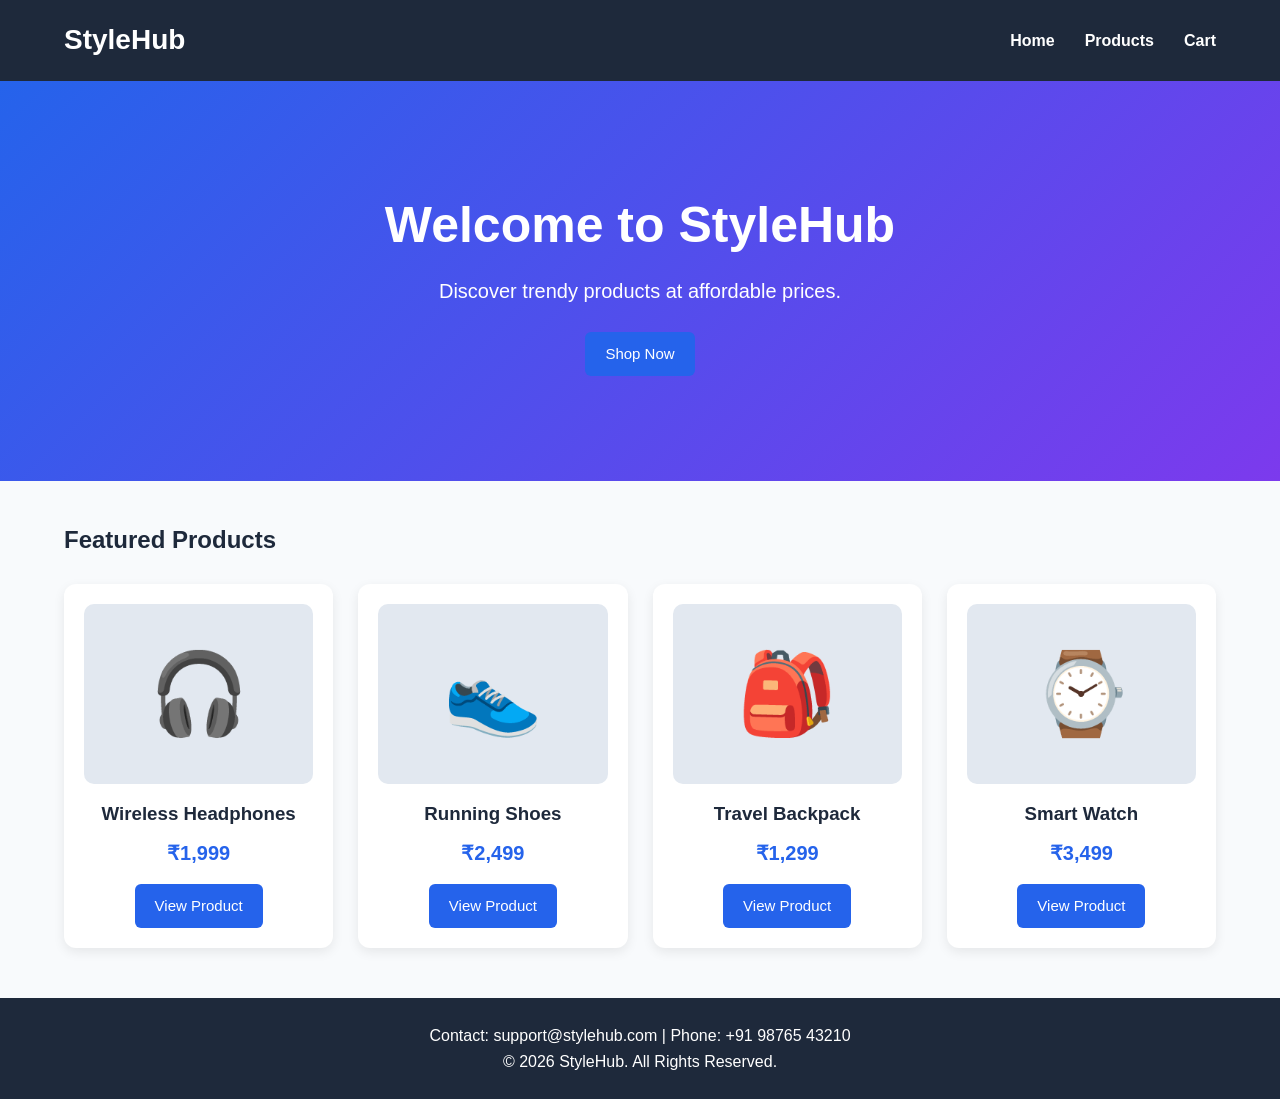
<file: my store-frontend/index.html>
<!DOCTYPE html>
<html lang="en">
<head>
    <meta charset="UTF-8">
    <meta name="viewport" content="width=device-width, initial-scale=1.0">
    <title>StyleHub - Home</title>
    <link rel="stylesheet" href="style.css">
</head>

<body>

<header>
    <div class="logo">StyleHub</div>

    <nav>
        <a href="index.html">Home</a>
        <a href="products.html">Products</a>
        <a href="cart.html">Cart</a>
    </nav>
</header>

<main>

    <!-- Hero Section -->
    <section class="hero">
        <div>
            <h1>Welcome to StyleHub</h1>
            <p>Discover trendy products at affordable prices.</p>
            <a href="products.html" class="btn">Shop Now</a>
        </div>
    </section>

    <!-- Featured Products -->
    <section class="container">
        <h2>Featured Products</h2>

        <div class="product-grid">

            <div class="product-card">
                <div class="product-image">🎧</div>
                <h3>Wireless Headphones</h3>
                <p class="price">₹1,999</p>
                <a href="product-detail.html" class="btn">View Product</a>
            </div>

            <div class="product-card">
                <div class="product-image">👟</div>
                <h3>Running Shoes</h3>
                <p class="price">₹2,499</p>
                <a href="product-detail.html" class="btn">View Product</a>
            </div>

            <div class="product-card">
                <div class="product-image">🎒</div>
                <h3>Travel Backpack</h3>
                <p class="price">₹1,299</p>
                <a href="product-detail.html" class="btn">View Product</a>
            </div>

            <div class="product-card">
                <div class="product-image">⌚</div>
                <h3>Smart Watch</h3>
                <p class="price">₹3,499</p>
                <a href="product-detail.html" class="btn">View Product</a>
            </div>

        </div>
    </section>

</main>

<footer>
    <p>Contact: support@stylehub.com | Phone: +91 98765 43210</p>
    <p>&copy; 2026 StyleHub. All Rights Reserved.</p>
</footer>

</body>
</html>
</file>
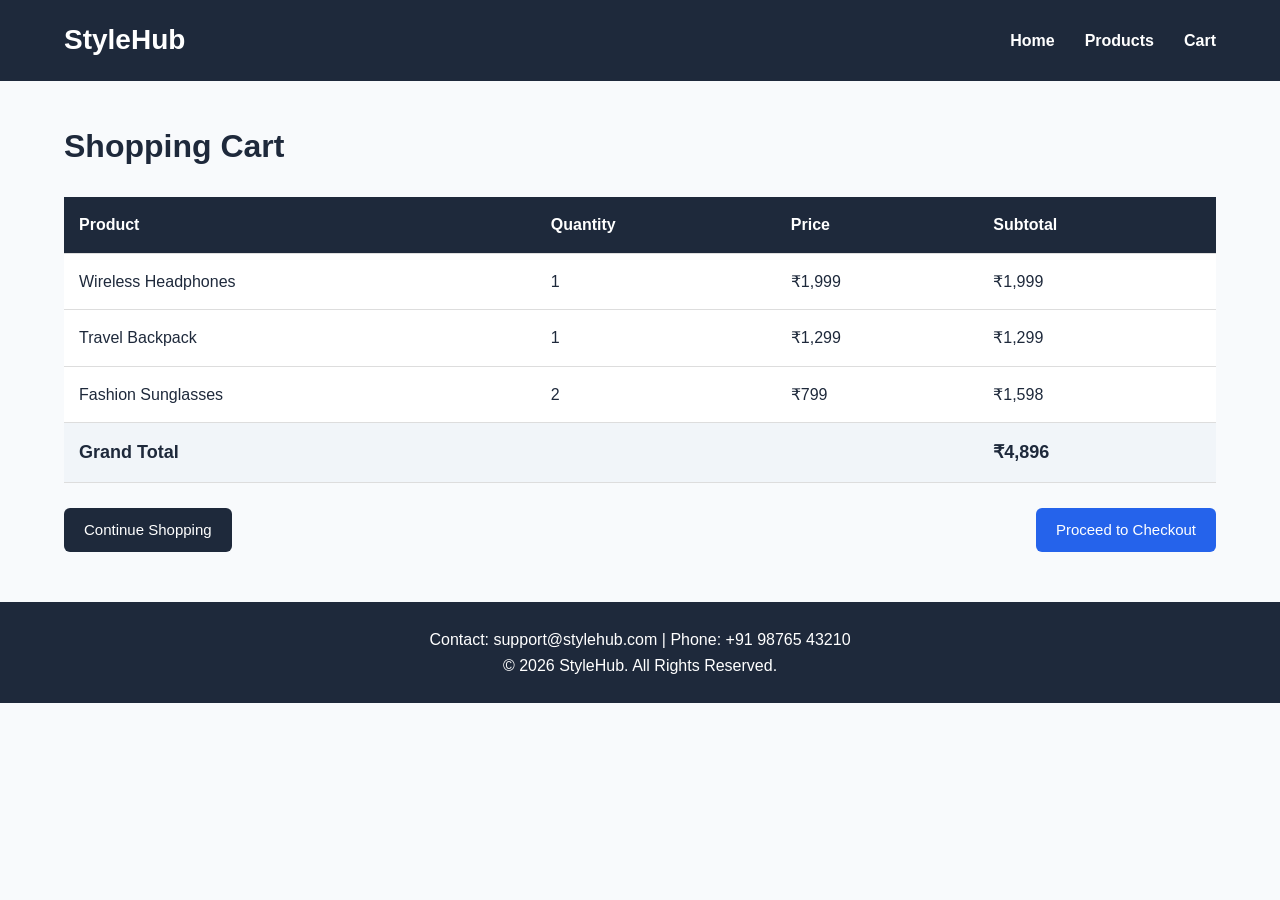
<file: my store-frontend/cart.html>
<!DOCTYPE html>
<html lang="en">
<head>
    <meta charset="UTF-8">
    <meta name="viewport" content="width=device-width, initial-scale=1.0">
    <title>StyleHub - Cart</title>
    <link rel="stylesheet" href="style.css">
</head>

<body>

<header>
    <div class="logo">StyleHub</div>

    <nav>
        <a href="index.html">Home</a>
        <a href="products.html">Products</a>
        <a href="cart.html">Cart</a>
    </nav>
</header>

<main class="container">

    <h1>Shopping Cart</h1>

    <div class="table-container">

        <table>

            <thead>
                <tr>
                    <th>Product</th>
                    <th>Quantity</th>
                    <th>Price</th>
                    <th>Subtotal</th>
                </tr>
            </thead>

            <tbody>

                <tr>
                    <td>Wireless Headphones</td>
                    <td>1</td>
                    <td>₹1,999</td>
                    <td>₹1,999</td>
                </tr>

                <tr>
                    <td>Travel Backpack</td>
                    <td>1</td>
                    <td>₹1,299</td>
                    <td>₹1,299</td>
                </tr>

                <tr>
                    <td>Fashion Sunglasses</td>
                    <td>2</td>
                    <td>₹799</td>
                    <td>₹1,598</td>
                </tr>

                <tr class="total">
                    <td colspan="3"><strong>Grand Total</strong></td>
                    <td><strong>₹4,896</strong></td>
                </tr>

            </tbody>

        </table>

    </div>

    <div class="cart-actions">
        <a href="products.html" class="btn secondary">Continue Shopping</a>
        <a href="checkout.html" class="btn">Proceed to Checkout</a>
    </div>

</main>

<footer>
    <p>Contact: support@stylehub.com | Phone: +91 98765 43210</p>
    <p>&copy; 2026 StyleHub. All Rights Reserved.</p>
</footer>

</body>
</html>
</file>
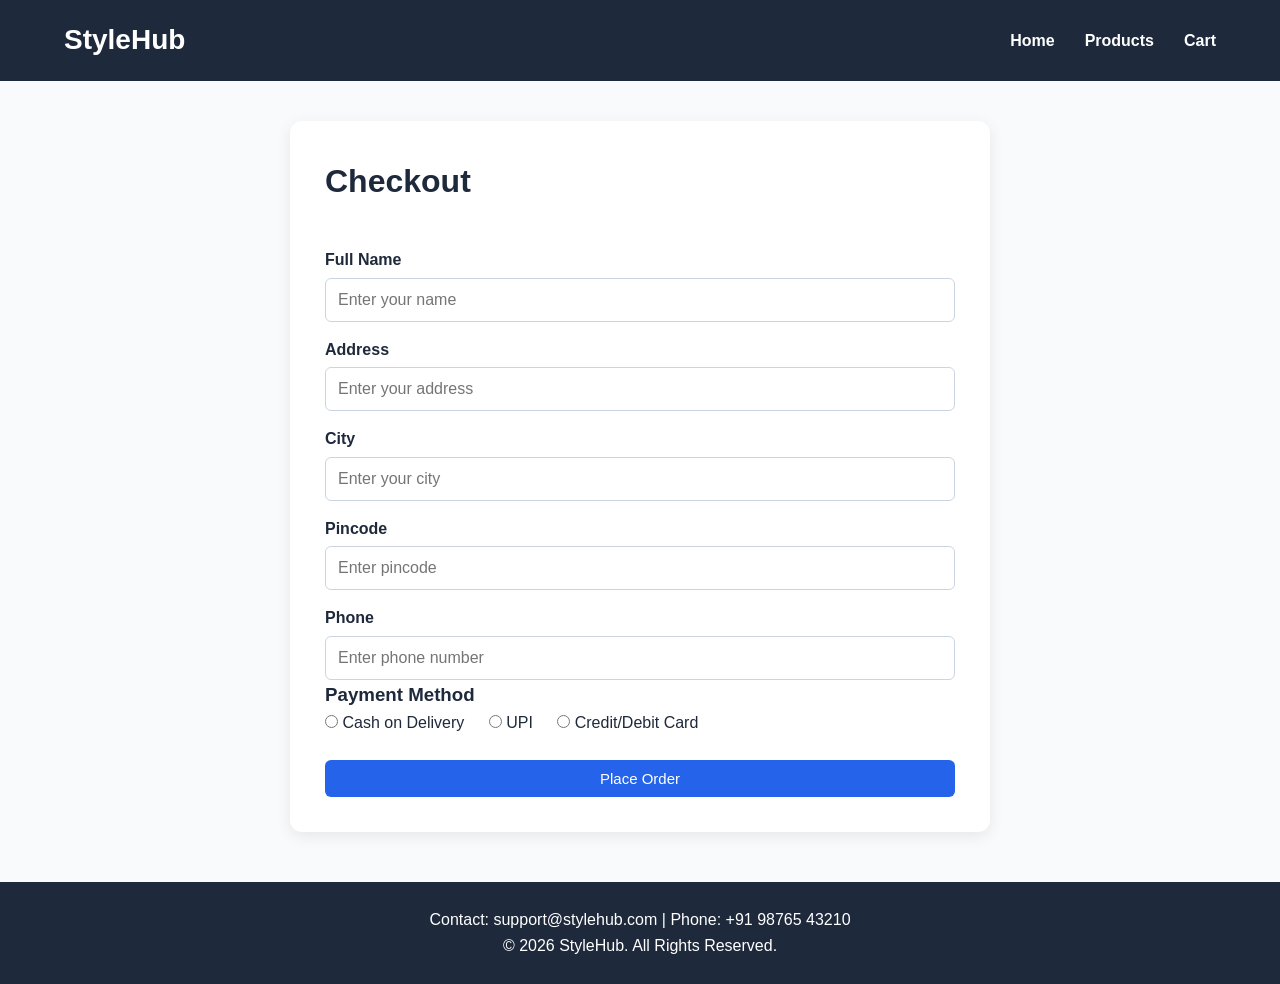
<file: my store-frontend/checkout.html>
<!DOCTYPE html>
<html lang="en">
<head>
    <meta charset="UTF-8">
    <meta name="viewport" content="width=device-width, initial-scale=1.0">
    <title>StyleHub - Checkout</title>
    <link rel="stylesheet" href="style.css">
</head>

<body>

<header>
    <div class="logo">StyleHub</div>

    <nav>
        <a href="index.html">Home</a>
        <a href="products.html">Products</a>
        <a href="cart.html">Cart</a>
    </nav>
</header>

<main class="container">

    <div class="checkout-box">

        <h1>Checkout</h1>

        <form>

            <label for="name">Full Name</label>
            <input type="text" id="name" placeholder="Enter your name" required>

            <label for="address">Address</label>
            <input type="text" id="address" placeholder="Enter your address" required>

            <label for="city">City</label>
            <input type="text" id="city" placeholder="Enter your city" required>

            <label for="pincode">Pincode</label>
            <input type="text" id="pincode" placeholder="Enter pincode" required>

            <label for="phone">Phone</label>
            <input type="tel" id="phone" placeholder="Enter phone number" required>

            <h3>Payment Method</h3>

            <div class="payment-options">

                <label>
                    <input type="radio" name="payment" value="cod" required>
                    Cash on Delivery
                </label>

                <label>
                    <input type="radio" name="payment" value="upi">
                    UPI
                </label>

                <label>
                    <input type="radio" name="payment" value="card">
                    Credit/Debit Card
                </label>

            </div>

            <button type="submit" class="btn">
                Place Order
            </button>

        </form>

    </div>

</main>

<footer>
    <p>Contact: support@stylehub.com | Phone: +91 98765 43210</p>
    <p>&copy; 2026 StyleHub. All Rights Reserved.</p>
</footer>

</body>
</html>
</file>
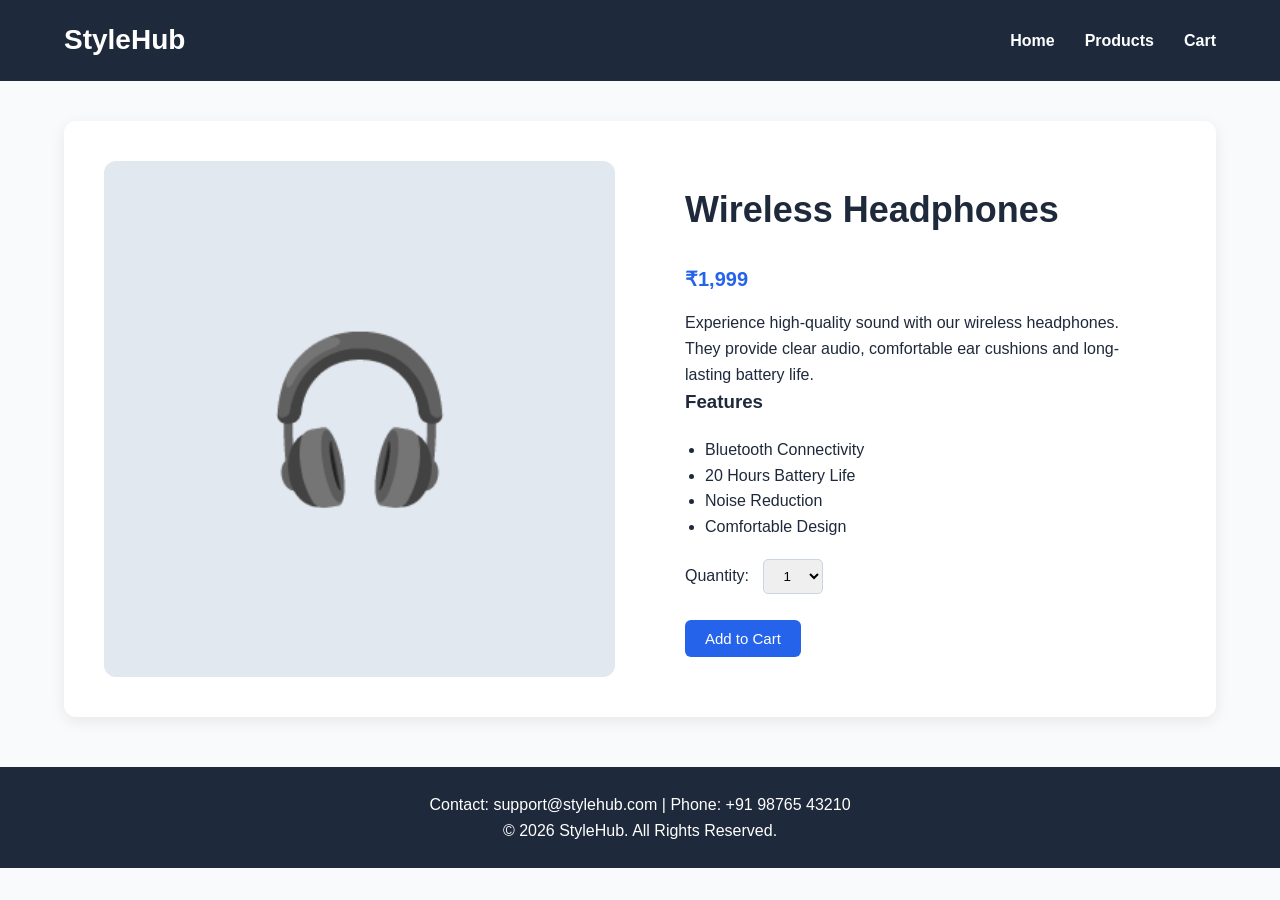
<file: my store-frontend/product-detail.html>
<!DOCTYPE html>
<html lang="en">
<head>
    <meta charset="UTF-8">
    <meta name="viewport" content="width=device-width, initial-scale=1.0">
    <title>StyleHub - Product Details</title>
    <link rel="stylesheet" href="style.css">
</head>

<body>

<header>
    <div class="logo">StyleHub</div>

    <nav>
        <a href="index.html">Home</a>
        <a href="products.html">Products</a>
        <a href="cart.html">Cart</a>
    </nav>
</header>

<main class="container">

    <section class="product-detail">

        <div class="detail-image">
            🎧
        </div>

        <div class="detail-content">

            <h1>Wireless Headphones</h1>

            <p class="price">₹1,999</p>

            <p>
                Experience high-quality sound with our wireless headphones.
                They provide clear audio, comfortable ear cushions and
                long-lasting battery life.
            </p>

            <h3>Features</h3>

            <ul>
                <li>Bluetooth Connectivity</li>
                <li>20 Hours Battery Life</li>
                <li>Noise Reduction</li>
                <li>Comfortable Design</li>
            </ul>

            <label for="quantity">Quantity:</label>

            <select id="quantity">
                <option>1</option>
                <option>2</option>
                <option>3</option>
                <option>4</option>
                <option>5</option>
            </select>

            <br><br>

            <button class="btn">Add to Cart</button>

        </div>

    </section>

</main>

<footer>
    <p>Contact: support@stylehub.com | Phone: +91 98765 43210</p>
    <p>&copy; 2026 StyleHub. All Rights Reserved.</p>
</footer>

</body>
</html>
</file>
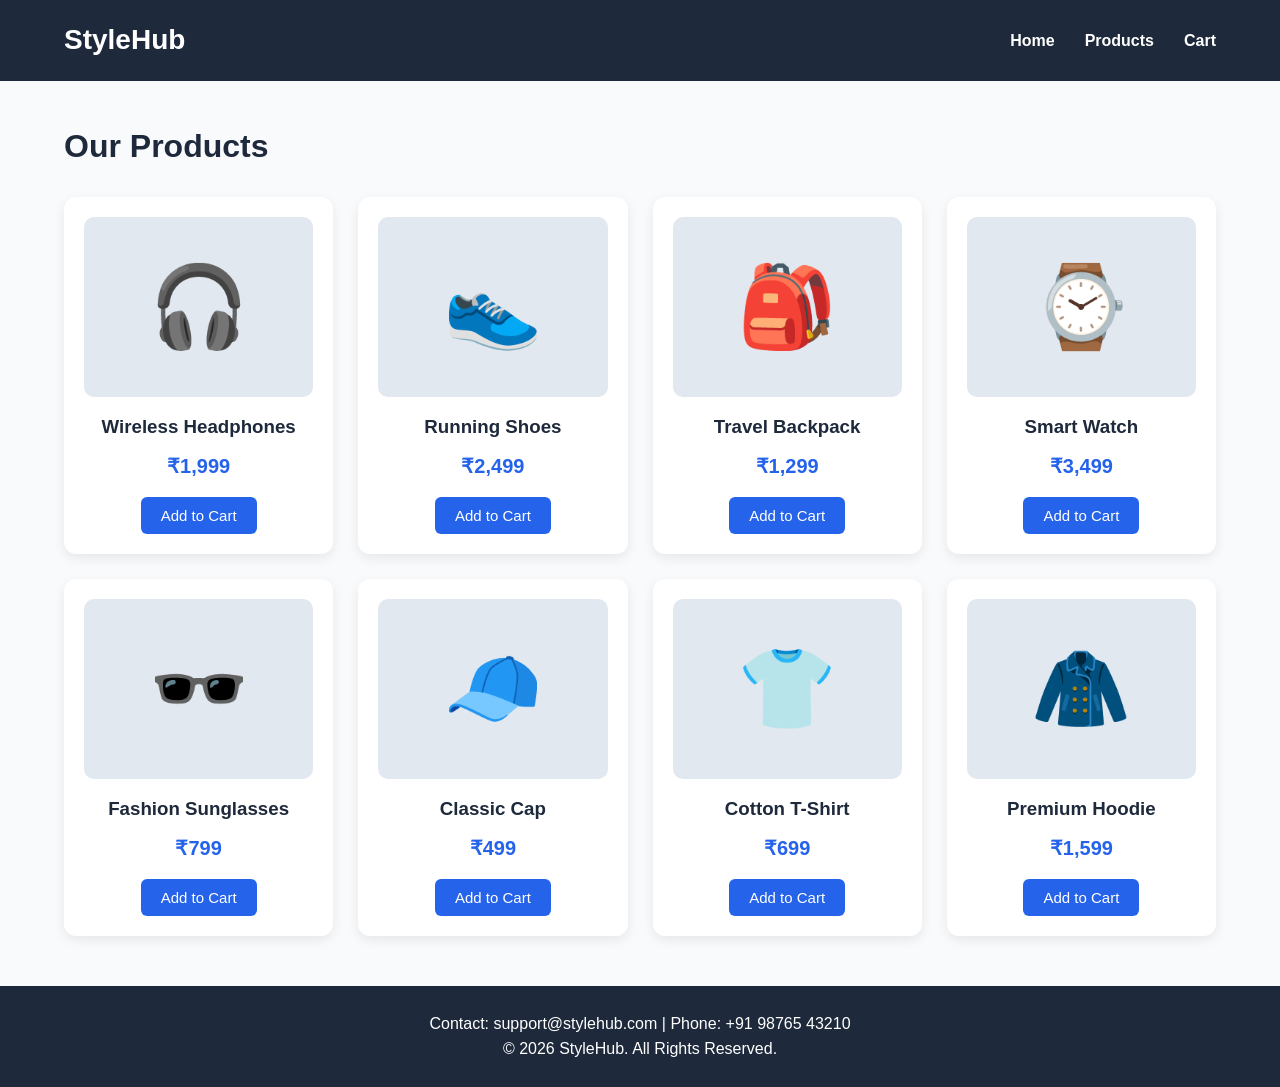
<file: my store-frontend/product.html>
<!DOCTYPE html>
<html lang="en">
<head>
    <meta charset="UTF-8">
    <meta name="viewport" content="width=device-width, initial-scale=1.0">
    <title>StyleHub - Products</title>
    <link rel="stylesheet" href="style.css">
</head>

<body>

<header>
    <div class="logo">StyleHub</div>

    <nav>
        <a href="index.html">Home</a>
        <a href="products.html">Products</a>
        <a href="cart.html">Cart</a>
    </nav>
</header>

<main class="container">

    <h1>Our Products</h1>

    <div class="product-grid">

        <div class="product-card">
            <div class="product-image">🎧</div>
            <h3>Wireless Headphones</h3>
            <p class="price">₹1,999</p>
            <button class="btn">Add to Cart</button>
        </div>

        <div class="product-card">
            <div class="product-image">👟</div>
            <h3>Running Shoes</h3>
            <p class="price">₹2,499</p>
            <button class="btn">Add to Cart</button>
        </div>

        <div class="product-card">
            <div class="product-image">🎒</div>
            <h3>Travel Backpack</h3>
            <p class="price">₹1,299</p>
            <button class="btn">Add to Cart</button>
        </div>

        <div class="product-card">
            <div class="product-image">⌚</div>
            <h3>Smart Watch</h3>
            <p class="price">₹3,499</p>
            <button class="btn">Add to Cart</button>
        </div>

        <div class="product-card">
            <div class="product-image">🕶️</div>
            <h3>Fashion Sunglasses</h3>
            <p class="price">₹799</p>
            <button class="btn">Add to Cart</button>
        </div>

        <div class="product-card">
            <div class="product-image">🧢</div>
            <h3>Classic Cap</h3>
            <p class="price">₹499</p>
            <button class="btn">Add to Cart</button>
        </div>

        <div class="product-card">
            <div class="product-image">👕</div>
            <h3>Cotton T-Shirt</h3>
            <p class="price">₹699</p>
            <button class="btn">Add to Cart</button>
        </div>

        <div class="product-card">
            <div class="product-image">🧥</div>
            <h3>Premium Hoodie</h3>
            <p class="price">₹1,599</p>
            <button class="btn">Add to Cart</button>
        </div>

    </div>

</main>

<footer>
    <p>Contact: support@stylehub.com | Phone: +91 98765 43210</p>
    <p>&copy; 2026 StyleHub. All Rights Reserved.</p>
</footer>

</body>
</html>
</file>
<file: my store-frontend/style.css>
:root {
    --primary-color: #2563eb;
    --secondary-color: #1e293b;
    --accent-color: #f59e0b;
    --background-color: #f8fafc;
    --card-color: #ffffff;
    --text-color: #1e293b;
}

* {
    margin: 0;
    padding: 0;
    box-sizing: border-box;
}

body {
    font-family: Arial, Helvetica, sans-serif;
    background-color: var(--background-color);
    color: var(--text-color);
    line-height: 1.6;
}

.container {
    width: 90%;
    max-width: 1200px;
    margin: 40px auto;
}

h1,
h2 {
    margin-bottom: 25px;
}



header {
    background-color: var(--secondary-color);
    color: white;

    display: flex;
    justify-content: space-between;
    align-items: center;

    padding: 18px 5%;
}

.logo {
    font-size: 28px;
    font-weight: bold;
}

nav {
    display: flex;
    gap: 30px;
}

nav a {
    color: white;
    text-decoration: none;
    font-weight: bold;

    transition: 0.3s;
}

nav a:hover {
    color: var(--accent-color);
}


.hero {
    min-height: 400px;

    display: flex;
    justify-content: center;
    align-items: center;

    text-align: center;

    background: linear-gradient(
        135deg,
        #2563eb,
        #7c3aed
    );

    color: white;
}

.hero h1 {
    font-size: 50px;
    margin-bottom: 10px;
}

.hero p {
    font-size: 20px;
    margin-bottom: 25px;
}

.btn {
    display: inline-block;

    background-color: var(--primary-color);
    color: white;

    padding: 10px 20px;

    border: none;
    border-radius: 6px;

    text-decoration: none;
    cursor: pointer;

    font-size: 15px;

    transition: 0.3s;
}

.btn:hover {
    background-color: #1d4ed8;
    transform: translateY(-2px);
}

.secondary {
    background-color: var(--secondary-color);
}


.product-grid {
    display: grid;

    grid-template-columns:
        repeat(4, 1fr);

    gap: 25px;
}


.product-card {
    background-color: var(--card-color);

    border-radius: 12px;

    padding: 20px;

    text-align: center;

    box-shadow:
        0 4px 12px rgba(0, 0, 0, 0.08);

    transition: 0.3s;
}

.product-card:hover {
    transform: translateY(-5px);

    box-shadow:
        0 8px 20px rgba(0, 0, 0, 0.15);
}

.product-image {
    height: 180px;

    display: flex;
    align-items: center;
    justify-content: center;

    background-color: #e2e8f0;

    border-radius: 10px;

    font-size: 80px;

    margin-bottom: 15px;
}

.product-card h3 {
    margin-bottom: 8px;
}

.price {
    color: var(--primary-color);

    font-size: 20px;

    font-weight: bold;

    margin-bottom: 15px;
}


.product-detail {
    background-color: white;

    display: grid;

    grid-template-columns: 1fr 1fr;

    gap: 50px;

    padding: 40px;

    border-radius: 12px;

    box-shadow:
        0 4px 15px rgba(0, 0, 0, 0.08);
}

.detail-image {
    min-height: 400px;

    display: flex;
    justify-content: center;
    align-items: center;

    background-color: #e2e8f0;

    border-radius: 12px;

    font-size: 160px;
}

.detail-content {
    padding: 20px;
}

.detail-content h1 {
    font-size: 36px;
}

.detail-content ul {
    margin: 20px 0 20px 20px;
}

select {
    padding: 8px 15px;

    margin-left: 10px;

    border: 1px solid #cbd5e1;

    border-radius: 5px;
}


.table-container {
    overflow-x: auto;
}

table {
    width: 100%;

    border-collapse: collapse;

    background-color: white;
}

th,
td {
    padding: 15px;

    text-align: left;

    border-bottom: 1px solid #ddd;
}

th {
    background-color: var(--secondary-color);

    color: white;
}

.total {
    background-color: #f1f5f9;

    font-size: 18px;
}

.cart-actions {
    margin-top: 25px;

    display: flex;

    justify-content: space-between;

    gap: 15px;
}

.checkout-box {
    background-color: white;

    max-width: 700px;

    margin: auto;

    padding: 35px;

    border-radius: 12px;

    box-shadow:
        0 4px 15px rgba(0, 0, 0, 0.08);
}

form {
    display: flex;

    flex-direction: column;
}

form label {
    margin-top: 15px;

    margin-bottom: 5px;

    font-weight: bold;
}

form input[type="text"],
form input[type="tel"] {
    width: 100%;

    padding: 12px;

    border: 1px solid #cbd5e1;

    border-radius: 6px;

    font-size: 16px;

    outline: none;

    transition: 0.3s;
}

form input:focus {
    border-color: var(--primary-color);

    box-shadow:
        0 0 0 3px rgba(37, 99, 235, 0.15);
}

.payment-options {
    margin-bottom: 25px;
}

.payment-options label {
    font-weight: normal;

    margin-right: 20px;
}


footer {
    background-color: var(--secondary-color);

    color: white;

    text-align: center;

    padding: 25px;

    margin-top: 50px;
}

@media (max-width: 900px) {

    .product-grid {
        grid-template-columns:
            repeat(2, 1fr);
    }

    .product-detail {
        grid-template-columns: 1fr;
    }

}


@media (max-width: 600px) {

    header {
        flex-direction: column;

        gap: 15px;
    }

    nav {
        flex-direction: column;

        align-items: center;

        gap: 10px;
    }

    .hero h1 {
        font-size: 35px;
    }

    .product-grid {
        grid-template-columns: 1fr;
    }

    .product-detail {
        padding: 20px;
    }

    .detail-image {
        min-height: 250px;

        font-size: 100px;
    }

    .cart-actions {
        flex-direction: column;
    }

    .cart-actions .btn {
        text-align: center;
    }

    .checkout-box {
        padding: 20px;
    }

}
</file>
